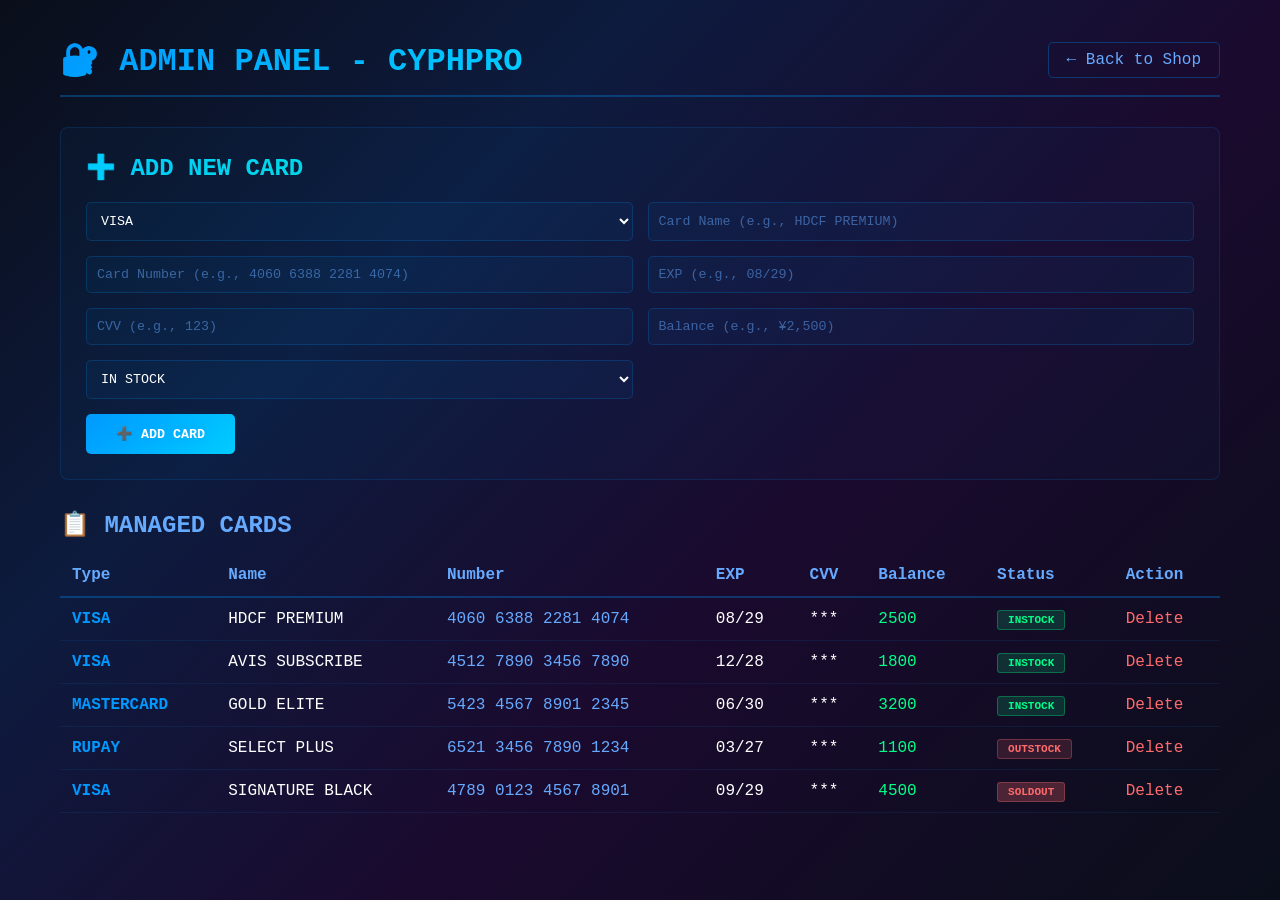
<file: admin.html>
<!DOCTYPE html>
<html lang="en">
<head>
    <meta charset="UTF-8">
    <meta name="viewport" content="width=device-width, initial-scale=1.0">
    <title>Admin Panel - Cyphpro CC Shop</title>
    <link rel="stylesheet" href="style.css">
    <style>
        .admin-container {
            max-width: 1200px;
            margin: 0 auto;
            padding: 20px;
        }
        .admin-header {
            display: flex;
            justify-content: space-between;
            align-items: center;
            border-bottom: 2px solid rgba(0, 150, 255, 0.3);
            padding-bottom: 15px;
            margin-bottom: 30px;
        }
        .admin-header h1 {
            background: linear-gradient(135deg, #0099ff, #00ccff);
            -webkit-background-clip: text;
            -webkit-text-fill-color: transparent;
            background-clip: text;
        }
        .admin-header a {
            color: #66aaff;
            text-decoration: none;
            border: 1px solid rgba(0, 150, 255, 0.3);
            padding: 8px 18px;
            border-radius: 5px;
            transition: all 0.3s;
        }
        .admin-header a:hover {
            background: rgba(0, 150, 255, 0.1);
            border-color: #0099ff;
        }
        .card-form {
            background: rgba(0, 150, 255, 0.03);
            border: 1px solid rgba(0, 150, 255, 0.15);
            padding: 25px;
            border-radius: 8px;
            margin-bottom: 30px;
        }
        .card-form h2 {
            background: linear-gradient(135deg, #00ccff, #00ff88);
            -webkit-background-clip: text;
            -webkit-text-fill-color: transparent;
            background-clip: text;
            margin-bottom: 20px;
        }
        .form-group {
            display: grid;
            grid-template-columns: 1fr 1fr;
            gap: 15px;
        }
        .form-group input, .form-group select {
            padding: 10px;
            background: rgba(0, 150, 255, 0.05);
            border: 1px solid rgba(0, 150, 255, 0.2);
            color: #ffffff;
            border-radius: 5px;
            transition: all 0.3s;
        }
        .form-group input:focus, .form-group select:focus {
            outline: none;
            border-color: #0099ff;
            box-shadow: 0 0 20px rgba(0, 150, 255, 0.05);
        }
        .form-group input::placeholder {
            color: #66aaff;
            opacity: 0.5;
        }
        .form-group select option {
            background: #0a0e1a;
        }
        .form-group.full {
            grid-column: 1 / -1;
        }
        .btn-add {
            padding: 12px 30px;
            background: linear-gradient(135deg, #0099ff, #00ccff);
            color: #ffffff;
            border: none;
            border-radius: 5px;
            font-weight: bold;
            cursor: pointer;
            margin-top: 15px;
            transition: all 0.3s;
            text-shadow: 0 0 10px rgba(0, 150, 255, 0.3);
        }
        .btn-add:hover {
            transform: scale(1.02);
            box-shadow: 0 0 30px rgba(0, 150, 255, 0.2);
        }
        .card-list {
            margin-top: 30px;
        }
        .card-list h2 {
            color: #66aaff;
            margin-bottom: 15px;
        }
        .card-list table {
            width: 100%;
            border-collapse: collapse;
        }
        .card-list th {
            text-align: left;
            padding: 12px;
            border-bottom: 2px solid rgba(0, 150, 255, 0.3);
            color: #66aaff;
            font-weight: bold;
        }
        .card-list td {
            padding: 12px;
            border-bottom: 1px solid rgba(0, 150, 255, 0.1);
            color: #ffffff;
        }
        .card-list .delete-btn {
            color: #ff6b6b;
            cursor: pointer;
            text-decoration: none;
            transition: all 0.3s;
        }
        .card-list .delete-btn:hover {
            text-decoration: underline;
            text-shadow: 0 0 20px rgba(255, 107, 107, 0.3);
        }
        .status-badge {
            padding: 3px 10px;
            border-radius: 3px;
            font-size: 11px;
            font-weight: bold;
        }
        .status-badge.instock {
            background: rgba(0, 255, 136, 0.15);
            color: #00ff88;
            border: 1px solid rgba(0, 255, 136, 0.3);
        }
        .status-badge.outstock {
            background: rgba(255, 107, 107, 0.15);
            color: #ff6b6b;
            border: 1px solid rgba(255, 107, 107, 0.3);
        }
        .status-badge.soldout {
            background: rgba(255, 107, 107, 0.25);
            color: #ff6b6b;
            border: 1px solid rgba(255, 107, 107, 0.3);
        }
    </style>
</head>
<body>
    <div class="admin-container">
        <div class="admin-header">
            <h1>🔐 ADMIN PANEL - CYPH<strong style="color: #00ff88;">PRO</strong></h1>
            <a href="index.html">← Back to Shop</a>
        </div>
        
        <!-- Add Card Form -->
        <div class="card-form">
            <h2>➕ ADD NEW CARD</h2>
            <form id="addCardForm" onsubmit="addCard(event)">
                <div class="form-group">
                    <select id="cardType" required>
                        <option value="visa">VISA</option>
                        <option value="mastercard">MASTERCARD</option>
                        <option value="rupay">RUPAY</option>
                    </select>
                    <input type="text" id="cardName" placeholder="Card Name (e.g., HDCF PREMIUM)" required>
                    <input type="text" id="cardNumber" placeholder="Card Number (e.g., 4060 6388 2281 4074)" required>
                    <input type="text" id="cardExp" placeholder="EXP (e.g., 08/29)" required>
                    <input type="text" id="cardCvv" placeholder="CVV (e.g., 123)" required>
                    <input type="text" id="cardBalance" placeholder="Balance (e.g., ¥2,500)" required>
                    <select id="cardStatus" required>
                        <option value="instock">IN STOCK</option>
                        <option value="outstock">OUT OF STOCK</option>
                        <option value="soldout">SOLD OUT</option>
                    </select>
                </div>
                <button type="submit" class="btn-add">➕ ADD CARD</button>
            </form>
        </div>
        
        <!-- Card List -->
        <div class="card-list">
            <h2>📋 MANAGED CARDS</h2>
            <table id="cardTable">
                <thead>
                    <tr>
                        <th>Type</th>
                        <th>Name</th>
                        <th>Number</th>
                        <th>EXP</th>
                        <th>CVV</th>
                        <th>Balance</th>
                        <th>Status</th>
                        <th>Action</th>
                    </tr>
                </thead>
                <tbody id="cardTableBody">
                    <!-- Cards loaded from localStorage -->
                </tbody>
            </table>
        </div>
    </div>
    
    <script>
        // Load cards from localStorage or use default
        let cards = JSON.parse(localStorage.getItem('shopCards')) || [
            {
                type: 'visa',
                name: 'HDCF PREMIUM',
                number: '4060 6388 2281 4074',
                exp: '08/29',
                cvv: '***',
                balance: '¥2,500',
                status: 'instock'
            },
            {
                type: 'visa',
                name: 'AVIS SUBSCRIBE',
                number: '4512 7890 3456 7890',
                exp: '12/28',
                cvv: '***',
                balance: '¥1,800',
                status: 'instock'
            },
            {
                type: 'mastercard',
                name: 'GOLD ELITE',
                number: '5423 4567 8901 2345',
                exp: '06/30',
                cvv: '***',
                balance: '¥3,200',
                status: 'instock'
            },
            {
                type: 'rupay',
                name: 'SELECT PLUS',
                number: '6521 3456 7890 1234',
                exp: '03/27',
                cvv: '***',
                balance: '¥1,100',
                status: 'outstock'
            },
            {
                type: 'visa',
                name: 'SIGNATURE BLACK',
                number: '4789 0123 4567 8901',
                exp: '09/29',
                cvv: '***',
                balance: '¥4,500',
                status: 'soldout'
            }
        ];
        
        // Render table
        function renderTable() {
            const tbody = document.getElementById('cardTableBody');
            tbody.innerHTML = cards.map((card, index) => `
                <tr>
                    <td style="color: #0099ff; font-weight: bold;">${card.type.toUpperCase()}</td>
                    <td>${card.name}</td>
                    <td style="color: #66aaff;">${card.number}</td>
                    <td>${card.exp}</td>
                    <td>${card.cvv}</td>
                    <td style="color: #00ff88;">${card.balance}</td>
                    <td><span class="status-badge ${card.status}">${card.status.toUpperCase()}</span></td>
                    <td><a href="#" class="delete-btn" onclick="deleteCard(${index})">Delete</a></td>
                </tr>
            `).join('');
            localStorage.setItem('shopCards', JSON.stringify(cards));
        }
        
        // Add card
        function addCard(e) {
            e.preventDefault();
            const card = {
                type: document.getElementById('cardType').value,
                name: document.getElementById('cardName').value,
                number: document.getElementById('cardNumber').value,
                exp: document.getElementById('cardExp').value,
                cvv: document.getElementById('cardCvv').value,
                balance: document.getElementById('cardBalance').value,
                status: document.getElementById('cardStatus').value
            };
            cards.push(card);
            renderTable();
            document.getElementById('addCardForm').reset();
            alert('✅ Card added successfully!');
        }
        
        // Delete card
        function deleteCard(index) {
            if (confirm('Delete this card?')) {
                cards.splice(index, 1);
                renderTable();
                alert('🗑️ Card deleted!');
            }
        }
        
        // Initial render
        renderTable();
    </script>
</body>
</html>
</file>
<file: style.css>
* {
    margin: 0;
    padding: 0;
    box-sizing: border-box;
    font-family: 'Courier New', monospace;
}

body {
    background: linear-gradient(135deg, #0a0e1a 0%, #0d1b3e 30%, #1a0a2e 60%, #0a0e1a 100%);
    color: #ffffff;
    min-height: 100vh;
    padding: 20px;
    overflow-x: hidden;
    position: relative;
}

/* ============ 3D PARTICLE BACKGROUND ============ */
#particles-3d {
    position: fixed;
    top: 0;
    left: 0;
    width: 100%;
    height: 100%;
    pointer-events: none;
    z-index: 0;
    background: radial-gradient(ellipse at center, transparent 0%, rgba(0,10,30,0.95) 100%);
    overflow: hidden;
}

/* Floating 3D Particles */
.particle {
    position: absolute;
    width: 4px;
    height: 4px;
    background: radial-gradient(circle, #0099ff, #00ff88);
    border-radius: 50%;
    box-shadow: 0 0 20px rgba(0, 150, 255, 0.5);
    animation: particleFloat 15s infinite linear;
    opacity: 0.6;
}

.particle:nth-child(1) { top: 10%; left: 5%; animation-duration: 18s; width: 6px; height: 6px; }
.particle:nth-child(2) { top: 20%; left: 15%; animation-duration: 22s; width: 3px; height: 3px; }
.particle:nth-child(3) { top: 30%; left: 25%; animation-duration: 16s; width: 5px; height: 5px; }
.particle:nth-child(4) { top: 40%; left: 35%; animation-duration: 20s; width: 4px; height: 4px; }
.particle:nth-child(5) { top: 50%; left: 45%; animation-duration: 14s; width: 7px; height: 7px; }
.particle:nth-child(6) { top: 60%; left: 55%; animation-duration: 19s; width: 3px; height: 3px; }
.particle:nth-child(7) { top: 70%; left: 65%; animation-duration: 17s; width: 5px; height: 5px; }
.particle:nth-child(8) { top: 80%; left: 75%; animation-duration: 21s; width: 4px; height: 4px; }
.particle:nth-child(9) { top: 90%; left: 85%; animation-duration: 15s; width: 6px; height: 6px; }
.particle:nth-child(10) { top: 15%; left: 95%; animation-duration: 23s; width: 3px; height: 3px; }
.particle:nth-child(11) { top: 85%; left: 10%; animation-duration: 18s; width: 5px; height: 5px; }
.particle:nth-child(12) { top: 45%; left: 90%; animation-duration: 16s; width: 4px; height: 4px; }
.particle:nth-child(13) { top: 5%; left: 50%; animation-duration: 20s; width: 6px; height: 6px; }
.particle:nth-child(14) { top: 95%; left: 40%; animation-duration: 22s; width: 3px; height: 3px; }
.particle:nth-child(15) { top: 55%; left: 5%; animation-duration: 17s; width: 5px; height: 5px; }
.particle:nth-child(16) { top: 25%; left: 80%; animation-duration: 19s; width: 4px; height: 4px; }
.particle:nth-child(17) { top: 75%; left: 30%; animation-duration: 14s; width: 7px; height: 7px; }
.particle:nth-child(18) { top: 35%; left: 60%; animation-duration: 21s; width: 3px; height: 3px; }
.particle:nth-child(19) { top: 65%; left: 50%; animation-duration: 18s; width: 5px; height: 5px; }
.particle:nth-child(20) { top: 10%; left: 70%; animation-duration: 16s; width: 6px; height: 6px; }

/* 3D Glowing Orbs */
.glow-orb {
    position: absolute;
    border-radius: 50%;
    filter: blur(60px);
    opacity: 0.15;
    animation: orbFloat 8s infinite alternate ease-in-out;
}

.glow-orb:nth-child(21) {
    width: 300px;
    height: 300px;
    top: -100px;
    left: -100px;
    background: radial-gradient(circle, #0099ff, transparent);
    animation-duration: 10s;
}

.glow-orb:nth-child(22) {
    width: 400px;
    height: 400px;
    bottom: -150px;
    right: -150px;
    background: radial-gradient(circle, #00ff88, transparent);
    animation-duration: 12s;
}

.glow-orb:nth-child(23) {
    width: 250px;
    height: 250px;
    top: 50%;
    left: 50%;
    transform: translate(-50%, -50%);
    background: radial-gradient(circle, #00ccff, transparent);
    animation-duration: 9s;
}

@keyframes particleFloat {
    0% { transform: translate(0, 0) scale(1) rotate(0deg); opacity: 0.3; }
    25% { transform: translate(100px, -50px) scale(1.5) rotate(90deg); opacity: 0.8; }
    50% { transform: translate(200px, 100px) scale(0.8) rotate(180deg); opacity: 0.4; }
    75% { transform: translate(-50px, 150px) scale(1.3) rotate(270deg); opacity: 0.7; }
    100% { transform: translate(0, 0) scale(1) rotate(360deg); opacity: 0.3; }
}

@keyframes orbFloat {
    0% { transform: translate(0, 0) scale(1); opacity: 0.1; }
    50% { transform: translate(30px, -30px) scale(1.2); opacity: 0.2; }
    100% { transform: translate(-20px, 20px) scale(0.9); opacity: 0.1; }
}

/* ============ CONTAINER ============ */
.container {
    max-width: 1400px;
    margin: 0 auto;
    background: rgba(10, 14, 30, 0.85);
    border: 1px solid rgba(0, 150, 255, 0.2);
    border-radius: 20px;
    padding: 25px;
    backdrop-filter: blur(20px);
    position: relative;
    z-index: 1;
    animation: containerGlow 4s infinite alternate;
    box-shadow: 0 0 50px rgba(0, 150, 255, 0.05), inset 0 0 50px rgba(0, 150, 255, 0.02);
}

@keyframes containerGlow {
    0% { box-shadow: 0 0 50px rgba(0, 150, 255, 0.05), inset 0 0 50px rgba(0, 150, 255, 0.02); }
    100% { box-shadow: 0 0 80px rgba(0, 150, 255, 0.1), inset 0 0 80px rgba(0, 150, 255, 0.05); }
}

/* ============ HEADER ============ */
.header {
    display: flex;
    justify-content: space-between;
    align-items: center;
    border-bottom: 2px solid rgba(0, 150, 255, 0.2);
    padding-bottom: 15px;
    margin-bottom: 15px;
    flex-wrap: wrap;
    animation: slideInDown 0.8s ease;
}

@keyframes slideInDown {
    from { opacity: 0; transform: translateY(-30px) scale(0.95); }
    to { opacity: 1; transform: translateY(0) scale(1); }
}

.logo-section {
    display: flex;
    align-items: center;
    gap: 15px;
    flex-wrap: wrap;
}

.main-title {
    font-size: 32px;
    background: linear-gradient(135deg, #0099ff 0%, #00ccff 40%, #00ff88 70%, #0099ff 100%);
    background-size: 300% 300%;
    -webkit-background-clip: text;
    -webkit-text-fill-color: transparent;
    background-clip: text;
    animation: gradientShift 4s ease infinite;
    letter-spacing: 3px;
    font-weight: 900;
    text-shadow: 0 0 30px rgba(0, 150, 255, 0.2);
}

@keyframes gradientShift {
    0%, 100% { background-position: 0% 50%; }
    50% { background-position: 100% 50%; }
}

.uid {
    color: #66aaff;
    font-size: 13px;
    background: rgba(0, 150, 255, 0.08);
    padding: 4px 12px;
    border-radius: 20px;
    border: 1px solid rgba(0, 150, 255, 0.15);
    animation: pulse 2s infinite;
}

.secure {
    color: #ff6b6b;
    font-size: 12px;
    background: rgba(255, 107, 107, 0.08);
    padding: 4px 12px;
    border-radius: 20px;
    border: 1px solid rgba(255, 107, 107, 0.15);
    animation: pulse 2s infinite 0.5s;
}

@keyframes pulse {
    0%, 100% { opacity: 1; }
    50% { opacity: 0.6; }
}

.account-section {
    display: flex;
    gap: 12px;
    align-items: center;
    flex-wrap: wrap;
}

/* ============ BUTTONS ============ */
.login-btn, .telegram-btn, .support-btn {
    padding: 8px 20px;
    border-radius: 25px;
    text-decoration: none;
    font-size: 13px;
    font-weight: bold;
    transition: all 0.4s cubic-bezier(0.175, 0.885, 0.32, 1.275);
    position: relative;
    overflow: hidden;
}

.login-btn::before, .telegram-btn::before, .support-btn::before {
    content: '';
    position: absolute;
    top: 50%;
    left: 50%;
    width: 0;
    height: 0;
    border-radius: 50%;
    background: rgba(255, 255, 255, 0.1);
    transform: translate(-50%, -50%);
    transition: width 0.6s, height 0.6s;
}

.login-btn:hover::before, .telegram-btn:hover::before, .support-btn:hover::before {
    width: 300px;
    height: 300px;
}

.login-btn {
    color: #0099ff;
    border: 1px solid #0099ff;
    background: rgba(0, 150, 255, 0.05);
}

.login-btn:hover {
    background: #0099ff;
    color: #ffffff;
    box-shadow: 0 0 30px rgba(0, 150, 255, 0.3);
    transform: scale(1.05) translateY(-2px);
}

.telegram-btn {
    color: #00ccff;
    border: 1px solid #00ccff;
    background: rgba(0, 204, 255, 0.05);
}

.telegram-btn:hover {
    background: #00ccff;
    color: #ffffff;
    box-shadow: 0 0 30px rgba(0, 204, 255, 0.3);
    transform: scale(1.05) translateY(-2px);
}

.support-btn {
    color: #ff69b4;
    border: 1px solid #ff69b4;
    background: rgba(255, 105, 180, 0.05);
}

.support-btn:hover {
    background: #ff69b4;
    color: #ffffff;
    box-shadow: 0 0 30px rgba(255, 105, 180, 0.3);
    transform: scale(1.05) translateY(-2px);
}

/* ============ NODE INFO ============ */
.node-info {
    display: flex;
    gap: 20px;
    background: rgba(0, 150, 255, 0.03);
    padding: 12px 20px;
    border-radius: 30px;
    margin-bottom: 20px;
    font-size: 14px;
    flex-wrap: wrap;
    border: 1px solid rgba(0, 150, 255, 0.06);
    animation: slideInRight 0.8s ease 0.2s both;
}

@keyframes slideInRight {
    from { opacity: 0; transform: translateX(30px); }
    to { opacity: 1; transform: translateX(0); }
}

.vx { color: #ff6b6b; font-weight: bold; }
.node { color: #00ccff; }
.unverified { color: #ffaa00; animation: blink 1.5s infinite; }
.online-users { color: #00ff88; }

@keyframes blink {
    0%, 100% { opacity: 1; }
    50% { opacity: 0.3; }
}

/* ============ FILTERS ============ */
.filters {
    display: flex;
    gap: 10px;
    margin-bottom: 20px;
    flex-wrap: wrap;
    animation: slideInLeft 0.8s ease 0.4s both;
}

@keyframes slideInLeft {
    from { opacity: 0; transform: translateX(-30px); }
    to { opacity: 1; transform: translateX(0); }
}

.filter-btn {
    padding: 10px 30px;
    background: transparent;
    border: 1px solid rgba(0, 150, 255, 0.2);
    color: #66aaff;
    border-radius: 25px;
    cursor: pointer;
    transition: all 0.3s;
    font-weight: bold;
    position: relative;
}

.filter-btn:hover {
    background: rgba(0, 150, 255, 0.1);
    transform: translateY(-3px);
    box-shadow: 0 5px 20px rgba(0, 150, 255, 0.1);
}

.filter-btn.active {
    background: linear-gradient(135deg, #0099ff, #00ccff);
    color: #ffffff;
    border-color: transparent;
    box-shadow: 0 5px 30px rgba(0, 150, 255, 0.3);
    transform: translateY(-2px);
}

/* ============ STATS ============ */
.stats {
    display: flex;
    gap: 20px;
    margin-bottom: 25px;
    flex-wrap: wrap;
    animation: fadeInUp 0.8s ease 0.6s both;
}

@keyframes fadeInUp {
    from { opacity: 0; transform: translateY(20px); }
    to { opacity: 1; transform: translateY(0); }
}

.stat-box {
    background: rgba(0, 150, 255, 0.03);
    padding: 15px 25px;
    border-radius: 15px;
    border: 1px solid rgba(0, 150, 255, 0.08);
    flex: 1;
    min-width: 180px;
    transition: all 0.3s;
    position: relative;
    overflow: hidden;
}

.stat-box::before {
    content: '';
    position: absolute;
    top: -50%;
    left: -50%;
    width: 200%;
    height: 200%;
    background: radial-gradient(circle, rgba(0, 150, 255, 0.03) 0%, transparent 70%);
    animation: statPulse 4s infinite;
}

@keyframes statPulse {
    0%, 100% { transform: scale(1); opacity: 0.5; }
    50% { transform: scale(1.1); opacity: 1; }
}

.stat-box:hover {
    border-color: rgba(0, 150, 255, 0.2);
    transform: translateY(-5px) scale(1.02);
    box-shadow: 0 10px 40px rgba(0, 150, 255, 0.05);
}

.stat-label {
    display: block;
    font-size: 11px;
    color: #66aaff;
    margin-bottom: 5px;
    letter-spacing: 2px;
    text-transform: uppercase;
}

.stat-value {
    font-size: 28px;
    font-weight: bold;
    background: linear-gradient(135deg, #0099ff, #00ff88);
    -webkit-background-clip: text;
    -webkit-text-fill-color: transparent;
    background-clip: text;
    animation: numberPulse 2s infinite;
}

@keyframes numberPulse {
    0%, 100% { opacity: 1; }
    50% { opacity: 0.7; }
}

/* ============ CARDS ============ */
.cards-grid {
    display: grid;
    grid-template-columns: repeat(auto-fill, minmax(320px, 1fr));
    gap: 25px;
    margin-top: 20px;
    animation: fadeIn 0.8s ease 0.8s both;
}

@keyframes fadeIn {
    from { opacity: 0; }
    to { opacity: 1; }
}

.card-item {
    background: rgba(0, 150, 255, 0.02);
    border: 1px solid rgba(0, 150, 255, 0.08);
    border-radius: 20px;
    padding: 25px;
    transition: all 0.5s cubic-bezier(0.175, 0.885, 0.32, 1.275);
    position: relative;
    backdrop-filter: blur(5px);
    animation: cardFloat 4s ease-in-out infinite;
}

.card-item:nth-child(2n) { animation-delay: 0.5s; }
.card-item:nth-child(3n) { animation-delay: 1s; }
.card-item:nth-child(4n) { animation-delay: 1.5s; }

@keyframes cardFloat {
    0%, 100% { transform: translateY(0px) rotate(0deg); }
    50% { transform: translateY(-8px) rotate(0.5deg); }
}

.card-item:hover {
    border-color: #0099ff;
    box-shadow: 0 10px 60px rgba(0, 150, 255, 0.08), 0 0 40px rgba(0, 150, 255, 0.03);
    transform: translateY(-10px) scale(1.01) rotate(0.5deg);
}

.card-item::after {
    content: '';
    position: absolute;
    top: -2px;
    left: -2px;
    right: -2px;
    bottom: -2px;
    border-radius: 22px;
    background: linear-gradient(135deg, transparent 40%, rgba(0, 150, 255, 0.05), transparent 60%);
    z-index: -1;
    opacity: 0;
    transition: opacity 0.5s;
}

.card-item:hover::after {
    opacity: 1;
}

.card-type {
    font-size: 22px;
    font-weight: bold;
    background: linear-gradient(135deg, #0099ff, #00ccff);
    -webkit-background-clip: text;
    -webkit-text-fill-color: transparent;
    background-clip: text;
    margin-bottom: 12px;
}

.card-number {
    font-size: 20px;
    letter-spacing: 3px;
    color: #ffffff;
    margin-bottom: 10px;
    text-shadow: 0 0 30px rgba(0, 150, 255, 0.1);
}

.card-details {
    display: flex;
    justify-content: space-between;
    font-size: 14px;
    color: #66aaff;
}

.card-balance {
    margin-top: 12px;
    font-size: 18px;
    font-weight: bold;
    background: linear-gradient(135deg, #00ff88, #00ccff);
    -webkit-background-clip: text;
    -webkit-text-fill-color: transparent;
    background-clip: text;
}

.card-price {
    display: inline-block;
    margin-top: 12px;
    padding: 5px 15px;
    background: rgba(0, 255, 136, 0.1);
    border: 1px solid rgba(0, 255, 136, 0.2);
    border-radius: 20px;
    color: #00ff88;
    font-size: 14px;
    font-weight: bold;
}

.card-status {
    position: absolute;
    top: 15px;
    right: 15px;
    font-size: 10px;
    padding: 3px 12px;
    border-radius: 20px;
    font-weight: bold;
    text-transform: uppercase;
    letter-spacing: 1px;
}

.status-instock {
    background: rgba(0, 255, 136, 0.1);
    color: #00ff88;
    border: 1px solid rgba(0, 255, 136, 0.2);
    animation: statusPulse 2s infinite;
}

.status-outstock {
    background: rgba(255, 107, 107, 0.1);
    color: #ff6b6b;
    border: 1px solid rgba(255, 107, 107, 0.2);
}

.status-soldout {
    background: rgba(255, 107, 107, 0.2);
    color: #ff6b6b;
    border: 1px solid rgba(255, 107, 107, 0.3);
}

@keyframes statusPulse {
    0%, 100% { opacity: 1; }
    50% { opacity: 0.5; }
}

.purchase-btn {
    width: 100%;
    margin-top: 15px;
    padding: 10px;
    background: linear-gradient(135deg, #0099ff, #00ccff);
    color: #ffffff;
    border: none;
    border-radius: 25px;
    font-weight: bold;
    cursor: pointer;
    transition: all 0.3s;
    text-transform: uppercase;
    letter-spacing: 1px;
    position: relative;
    overflow: hidden;
}

.purchase-btn::after {
    content: '';
    position: absolute;
    top: -50%;
    left: -50%;
    width: 200%;
    height: 200%;
    background: linear-gradient(45deg, transparent, rgba(255,255,255,0.1), transparent);
    transform: rotate(45deg) translateX(-100%);
    transition: transform 0.6s;
}

.purchase-btn:hover::after {
    transform: rotate(45deg) translateX(100%);
}

.purchase-btn:hover {
    transform: scale(1.02);
    box-shadow: 0 5px 30px rgba(0, 150, 255, 0.3);
}

.purchase-btn:disabled {
    opacity: 0.5;
    cursor: not-allowed;
    transform: none;
}

/* ============ MODALS ============ */
.modal {
    display: none;
    position: fixed;
    top: 0;
    left: 0;
    width: 100%;
    height: 100%;
    background: rgba(0, 0, 0, 0.85);
    z-index: 1000;
    justify-content: center;
    align-items: center;
    backdrop-filter: blur(10px);
    animation: modalFade 0.3s ease;
}

@keyframes modalFade {
    from { opacity: 0; transform: scale(0.9) rotate(-5deg); }
    to { opacity: 1; transform: scale(1) rotate(0deg); }
}

.modal-content {
    background: linear-gradient(135deg, #0a0e1a, #1a1a3e);
    padding: 40px;
    border-radius: 20px;
    border: 1px solid rgba(0, 150, 255, 0.2);
    max-width: 500px;
    width: 95%;
    position: relative;
    box-shadow: 0 0 80px rgba(0, 150, 255, 0.05);
    max-height: 90vh;
    overflow-y: auto;
}

.close {
    position: absolute;
    top: 15px;
    right: 20px;
    font-size: 28px;
    color: #66aaff;
    cursor: pointer;
    transition: all 0.3s;
}

.close:hover {
    color: #ff6b6b;
    transform: rotate(90deg) scale(1.2);
}

/* Auth Modal */
.auth-modal {
    max-width: 420px;
}

.auth-tabs {
    display: flex;
    gap: 10px;
    margin-bottom: 25px;
    background: rgba(0, 150, 255, 0.05);
    padding: 5px;
    border-radius: 30px;
}

.auth-tab {
    flex: 1;
    padding: 10px;
    background: transparent;
    border: none;
    color: #66aaff;
    border-radius: 25px;
    cursor: pointer;
    transition: all 0.3s;
    font-weight: bold;
}

.auth-tab.active {
    background: linear-gradient(135deg, #0099ff, #00ccff);
    color: #ffffff;
    box-shadow: 0 5px 20px rgba(0, 150, 255, 0.2);
}

.auth-form {
    display: none;
}

.auth-form.active {
    display: block;
    animation: slideUp 0.3s ease;
}

@keyframes slideUp {
    from { opacity: 0; transform: translateY(20px) scale(0.95); }
    to { opacity: 1; transform: translateY(0) scale(1); }
}

.auth-form h2 {
    text-align: center;
    background: linear-gradient(135deg, #0099ff, #00ff88);
    -webkit-background-clip: text;
    -webkit-text-fill-color: transparent;
    background-clip: text;
    margin-bottom: 20px;
}

.auth-form input {
    width: 100%;
    padding: 12px 15px;
    margin-bottom: 12px;
    background: rgba(0, 150, 255, 0.05);
    border: 1px solid rgba(0, 150, 255, 0.15);
    color: #ffffff;
    border-radius: 10px;
    font-size: 14px;
    transition: all 0.3s;
}

.auth-form input:focus {
    outline: none;
    border-color: #0099ff;
    box-shadow: 0 0 30px rgba(0, 150, 255, 0.05);
}

.auth-form button[type="submit"] {
    width: 100%;
    padding: 12px;
    background: linear-gradient(135deg, #0099ff, #00ccff);
    color: #ffffff;
    border: none;
    border-radius: 10px;
    font-weight: bold;
    font-size: 16px;
    cursor: pointer;
    transition: all 0.3s;
}

.auth-form button[type="submit"]:hover {
    transform: scale(1.02);
    box-shadow: 0 5px 30px rgba(0, 150, 255, 0.3);
}

.auth-divider {
    text-align: center;
    color: #66aaff;
    margin: 15px 0;
    position: relative;
}

.auth-divider::before,
.auth-divider::after {
    content: '';
    position: absolute;
    top: 50%;
    width: 40%;
    height: 1px;
    background: rgba(0, 150, 255, 0.2);
}

.auth-divider::before { left: 0; }
.auth-divider::after { right: 0; }

.google-btn {
    width: 100%;
    padding: 12px;
    background: rgba(255, 255, 255, 0.05);
    color: #ffffff;
    border: 1px solid rgba(255, 255, 255, 0.1);
    border-radius: 10px;
    cursor: pointer;
    transition: all 0.3s;
    font-weight: bold;
}

.google-btn:hover {
    background: rgba(255, 255, 255, 0.1);
    transform: scale(1.02);
}

/* Purchase Modal */
.purchase-modal {
    max-width: 500px;
}

.purchase-modal h2 {
    text-align: center;
    background: linear-gradient(135deg, #0099ff, #00ff88);
    -webkit-background-clip: text;
    -webkit-text-fill-color: transparent;
    background-clip: text;
    margin-bottom: 20px;
}

#purchaseCardInfo {
    background: rgba(0, 150, 255, 0.05);
    padding: 15px;
    border-radius: 10px;
    margin-bottom: 20px;
    border: 1px solid rgba(0, 150, 255, 0.1);
}

#purchaseCardInfo p {
    margin: 5px 0;
}

.qr-section {
    text-align: center;
    padding: 20px;
    background: rgba(0, 150, 255, 0.03);
    border-radius: 15px;
    border: 1px solid rgba(0, 150, 255, 0.08);
    margin-bottom: 20px;
}

.qr-code {
    max-width: 200px;
    border-radius: 10px;
    border: 2px solid rgba(0, 150, 255, 0.1);
    transition: all 0.3s;
}

.qr-code:hover {
    transform: scale(1.05);
    box-shadow: 0 0 30px rgba(0, 150, 255, 0.1);
}

.qr-label {
    color: #66aaff;
    margin-top: 10px;
    font-weight: bold;
}

.qr-amount {
    color: #00ff88;
    font-size: 20px;
    font-weight: bold;
    margin-top: 5px;
}

.payment-verify h3 {
    color: #66aaff;
    margin-bottom: 15px;
}

.payment-verify input[type="file"] {
    width: 100%;
    padding: 10px;
    background: rgba(0, 150, 255, 0.05);
    border: 1px solid rgba(0, 150, 255, 0.15);
    border-radius: 10px;
    color: #ffffff;
    margin-bottom: 10px;
}

.payment-verify input[type="text"] {
    width: 100%;
    padding: 12px;
    background: rgba(0, 150, 255, 0.05);
    border: 1px solid rgba(0, 150, 255, 0.15);
    border-radius: 10px;
    color: #ffffff;
    margin-bottom: 10px;
}

.payment-verify button {
    width: 100%;
    padding: 12px;
    background: linear-gradient(135deg, #00ff88, #00ccff);
    color: #0a0e1a;
    border: none;
    border-radius: 10px;
    font-weight: bold;
    font-size: 16px;
    cursor: pointer;
    transition: all 0.3s;
}

.payment-verify button:hover {
    transform: scale(1.02);
    box-shadow: 0 5px 30px rgba(0, 255, 136, 0.2);
}

/* ============ USER BADGE ============ */
.user-badge {
    display: none;
    background: rgba(0, 255, 136, 0.1);
    border: 1px solid rgba(0, 255, 136, 0.2);
    padding: 5px 15px;
    border-radius: 20px;
    color: #00ff88;
    font-size: 12px;
    animation: fadeIn 0.5s ease;
}

.user-badge.show {
    display: inline-block;
}

/* ============ SECRET ADMIN PANEL ============ */
#secretAdminPanel {
    margin-top: 20px;
    padding: 20px;
    background: rgba(0, 150, 255, 0.03);
    border: 1px solid rgba(0, 255, 136, 0.1);
    border-radius: 15px;
    display: none;
    animation: slideUp 0.5s ease;
}

#secretAdminPanel.active {
    display: block;
}

#secretAdminPanel h3 {
    color: #00ff88;
    font-size: 14px;
    margin-bottom: 10px;
}

#secretAdminPanel input,
#secretAdminPanel select {
    padding: 8px;
    background: rgba(0, 0, 0, 0.3);
    border: 1px solid rgba(0, 255, 136, 0.2);
    color: white;
    border-radius: 5px;
    font-size: 13px;
    transition: all 0.3s;
}

#secretAdminPanel input:focus,
#secretAdminPanel select:focus {
    outline: none;
    border-color: #00ff88;
    box-shadow: 0 0 20px rgba(0, 255, 136, 0.05);
}

#secretAdminPanel button {
    padding: 8px 25px;
    border: none;
    border-radius: 5px;
    font-weight: bold;
    cursor: pointer;
    transition: all 0.3s;
}

#secretAdminPanel button:hover {
    transform: scale(1.05);
}

/* ============ SCROLLBAR ============ */
::-webkit-scrollbar {
    width: 8px;
}

::-webkit-scrollbar-track {
    background: rgba(0, 0, 0, 0.2);
    border-radius: 10px;
}

::-webkit-scrollbar-thumb {
    background: linear-gradient(135deg, #0099ff, #00ff88);
    border-radius: 10px;
}

::-webkit-scrollbar-thumb:hover {
    background: linear-gradient(135deg, #00ccff, #00ff88);
}

/* ============ RESPONSIVE ============ */
@media (max-width: 768px) {
    .header {
        flex-direction: column;
        align-items: flex-start;
        gap: 10px;
    }
    
    .main-title {
        font-size: 22px;
    }
    
    .account-section {
        width: 100%;
        justify-content: flex-start;
    }
    
    .stats {
        flex-direction: column;
    }
    
    .stat-box {
        min-width: auto;
    }
    
    .cards-grid {
        grid-template-columns: 1fr;
    }
    
    .modal-content {
        padding: 25px;
        max-width: 95%;
    }
    
    .node-info {
        font-size: 12px;
        gap: 10px;
    }
    
    .filter-btn {
        padding: 8px 20px;
        font-size: 12px;
    }
}
</file>
